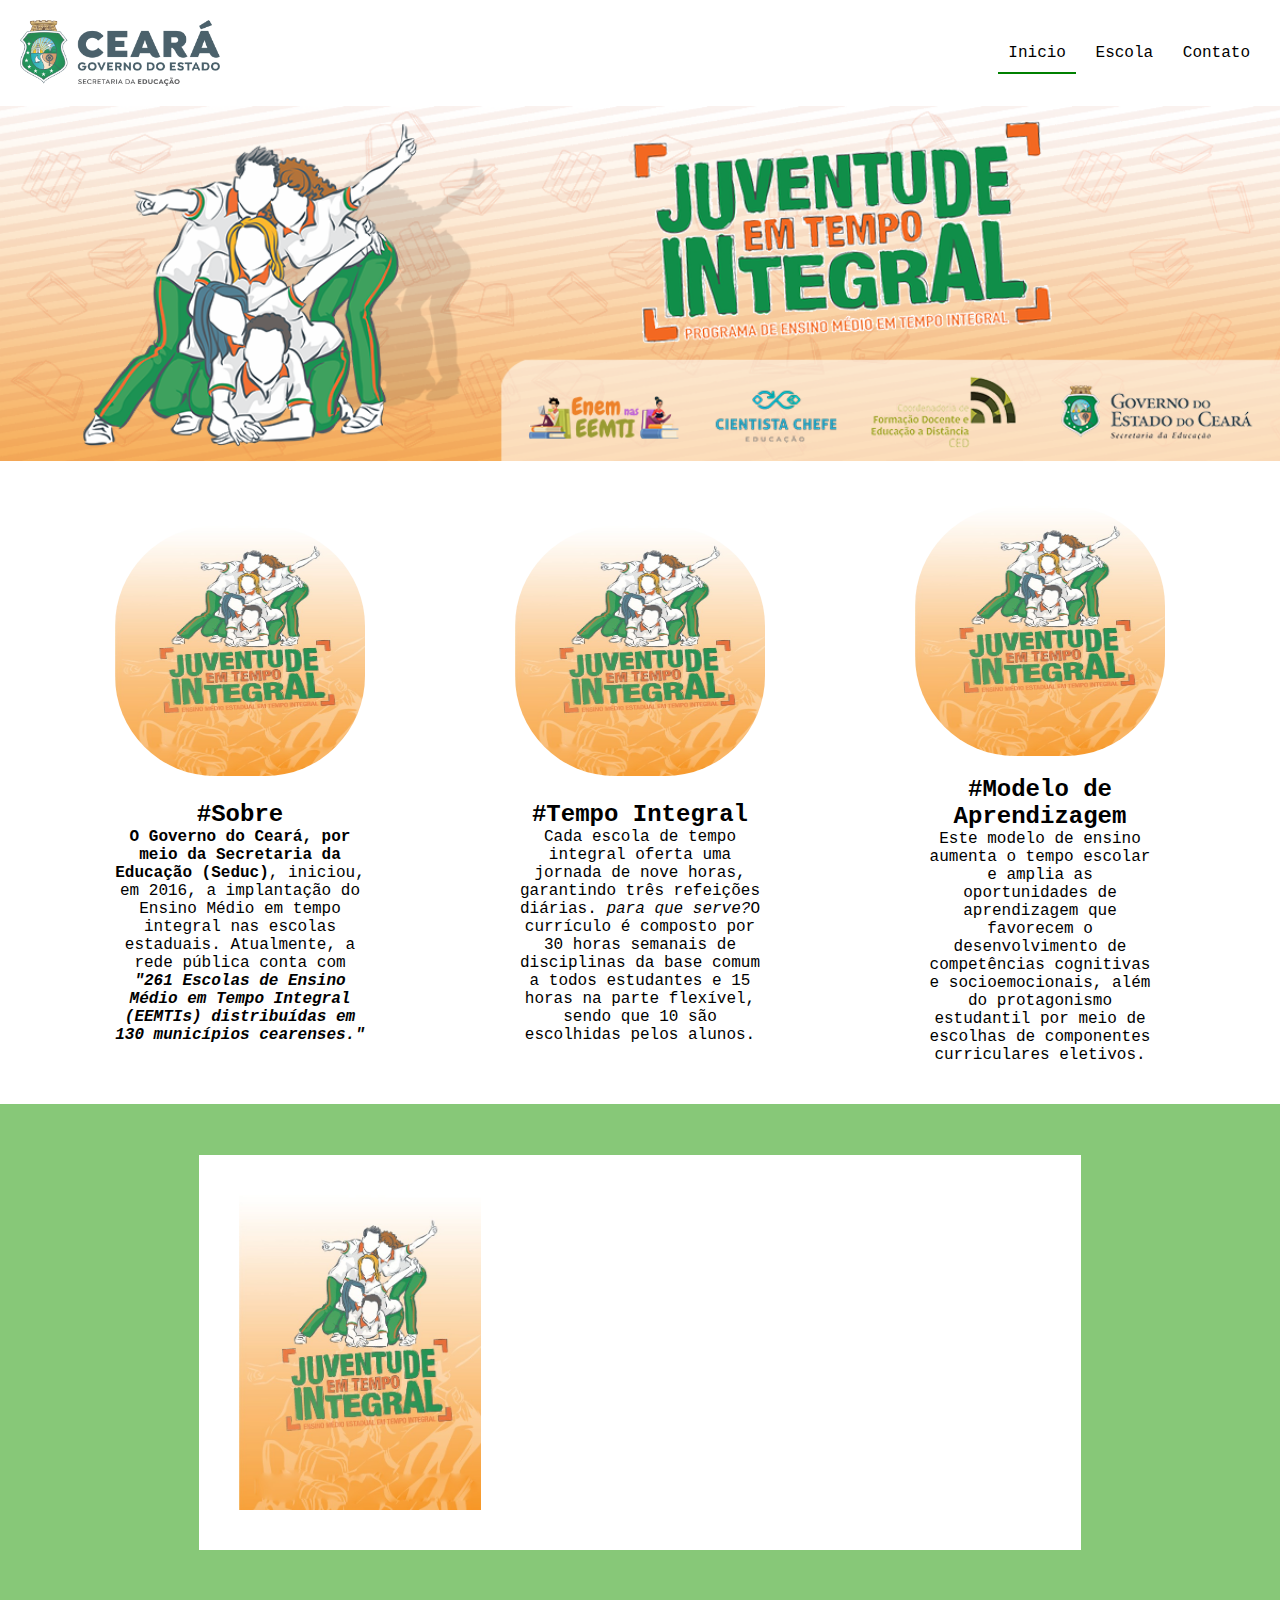
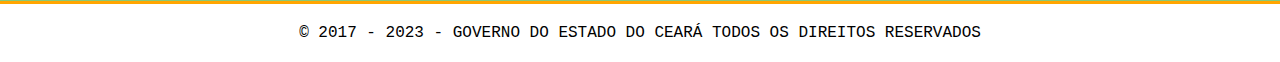
<file: index.html>
<!DOCTYPE html>
<html lang="pt-br">
    <head>
        <meta charset="UTF-8" />
        <title>Página Inicial</title>
        <link rel="stylesheet" href="./estilo.css" />
    </head>
    <body>
        
        <!--Cabeçalho com logo e menu do site-->
        <header>
            <img src="./imagens/logo.png" id="logo" alt="logo Governo do Estado do Ceará">
            <nav class="menu">
                <ul>
                    <li><a href="./ndex.html" id="ativo">Inicio</a></li>
                    <li><a href="./escola.html" target="_blank" title="Escola">Escola</a></li>
                    <li><a href="./contato.html">Contato</a></li>
                </ul>
            </nav>
        </header>

        <!--Conteúdo principal com 3 seções-->
        <main>
            <section>
                <img src="./imagens/banner.png" id="bannerPrincipal" alt="banner EEMTI">
            </section>
            <section class="container">
                <article class="conteudo">
                    <div>
                        <img src="./imagens/eemti.jpeg" class="banner" alt="juventude integral">
                        <h2>#Sobre</h2>
                        <p>
                            <strong>O Governo do Ceará, por meio da Secretaria da Educação (Seduc)</strong>,
                            iniciou, em 2016, a implantação do Ensino Médio em tempo integral nas escolas
                            estaduais. Atualmente, a rede pública conta com <strong><i>"261 Escolas de Ensino
                            Médio em Tempo Integral (EEMTIs) distribuídas em 130 municípios
                            cearenses."</i></strong>
                        </p>
                    </div>
                </article>
                <article class="conteudo">
                    <div>
                        <img src="./imagens/eemti.jpeg" class="banner" alt="juventude integral">
                        <h2>#Tempo Integral</h2>
                        <p>
                            Cada escola de tempo integral oferta uma jornada de nove horas, garantindo três
                            refeições diárias. <em>para que serve?</em>O currículo é composto por 30 horas semanais de disciplinas da base
                            comum a todos estudantes e 15 horas na parte flexível, sendo que 10 são escolhidas
                            pelos alunos.
                        </p> 
                    </div>
                    
                </article>
                <article class="conteudo">
                    <img src="./imagens/eemti.jpeg" class="banner" alt="juventude integral">
                    <h2>#Modelo de Aprendizagem</h2>
                    <p>
                        Este modelo de ensino aumenta o tempo escolar e amplia as oportunidades de
                        aprendizagem que favorecem o desenvolvimento de competências cognitivas e
                        socioemocionais, além do protagonismo estudantil por meio de escolhas de componentes
                        curriculares eletivos.
                    </p>
                </article>
            </section>
            <section id="video">
                <div class="container">
                    <img src="./imagens/eemti.jpeg" alt="juventude integral">
                    <iframe width="560" height="315" src="https://www.youtube.com/embed/dOPjtGsiGLw" 
                    title="EMTI" frameborder="0" allow="accelerometer; autoplay; 
                    clipboard-write; encrypted-media; gyroscope; picture-in-picture; web-share" 
                    allowfullscreen></iframe>
                </div>

            </section>
        </main>
        <footer id="rodape">
            <p>© 2017 - 2023 - <a href="https://www.seduc.ce.gov.br/" target="_blank"> GOVERNO DO ESTADO DO CEARÁ</a> TODOS OS DIREITOS RESERVADOS</p>
        </footer>
    </body>
</html>
</file>
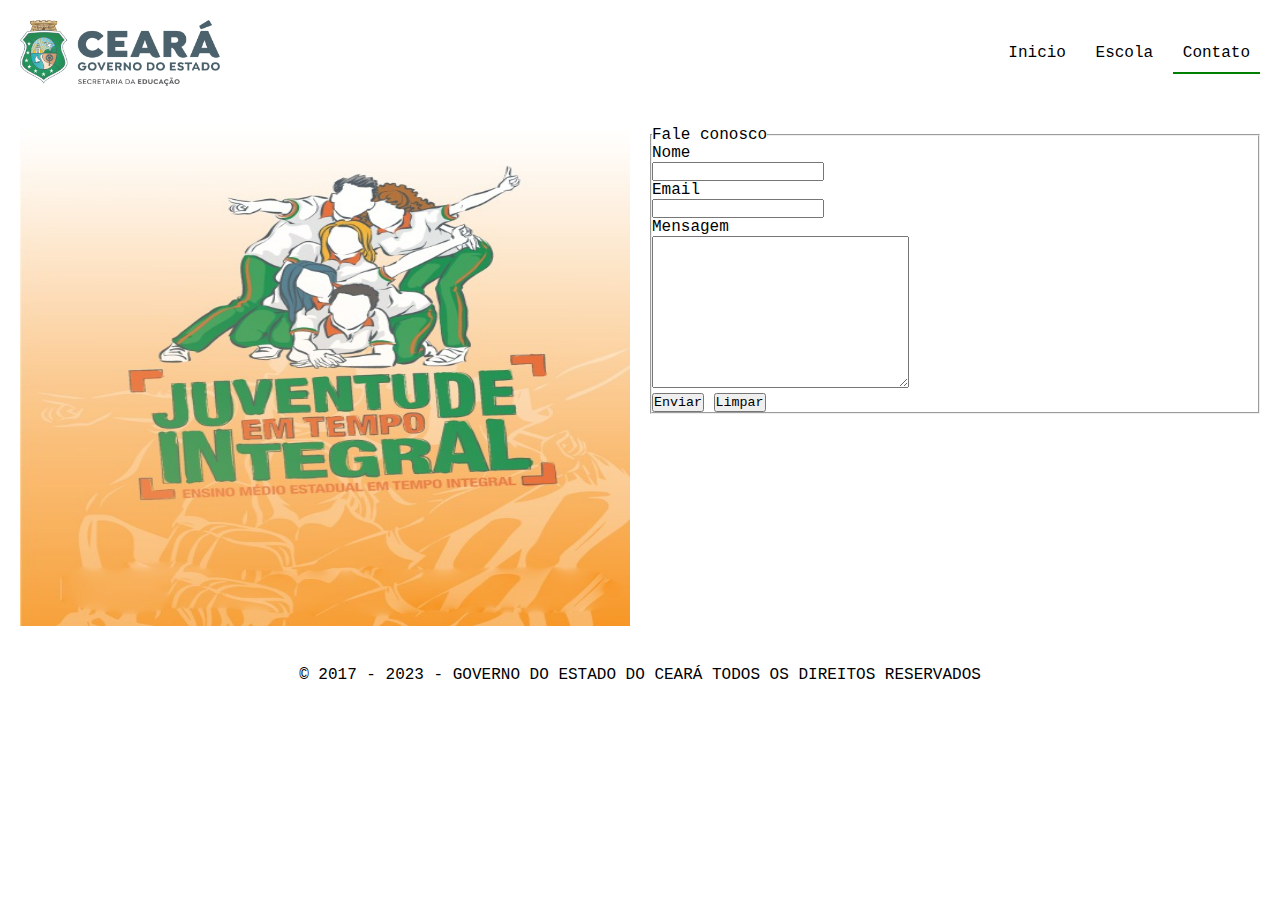
<file: contato.html>
<!DOCTYPE html>
<html lang="pt-br">
<head>
    <meta charset="UTF-8">
    <meta http-equiv="X-UA-Compatible" content="IE=edge">
    <meta name="viewport" content="width=device-width, initial-scale=1.0">
    <title>Contato</title>
    <link rel="stylesheet" href="./estilo.css" />
    <link rel="stylesheet" href="./formulario.css">
</head>
<body>
    <header>
        <img src="./imagens/logo.png" id="logo" alt="logo Governo do Estado do Ceará">
        <nav class="menu">
            <ul>
                <li><a href="./index.html" >Inicio</a></li>
                <li><a href="./escola.html" target="_blank" title="Escola">Escola</a></li>
                <li><a href="./contato.html" id="ativo">Contato</a></li>
            </ul>
        </nav>
    </header>
    <main>
        <div class="container-form">
            <img src="./imagens/eemti.jpeg" alt="" >
            <form>
                <fieldset>
                    <legend>Fale conosco</legend>
                    <label for="nome">Nome</label>
                    <br>
                    <input type="text" id="nome">
                    <br>
                    <label for="email">Email</label>
                    <br>
                    <input type="text" id="email">
                    <br>
                    <label for="mensagem">Mensagem</label>
                    <br>
                    <textarea id="mensagem" cols="30" rows="10"></textarea>
                    <br>
                    <button type="submit">Enviar</button>
                    <button type="reset">Limpar</button>
                </fieldset>  
                

            </form>
        </div>
    </main>
    <footer id="rodape">
        <p>© 2017 - 2023 - <a href="https://www.seduc.ce.gov.br/" target="_blank"> GOVERNO DO ESTADO DO CEARÁ</a> TODOS OS DIREITOS RESERVADOS</p>
    </footer>
</body>
</html>
</file>
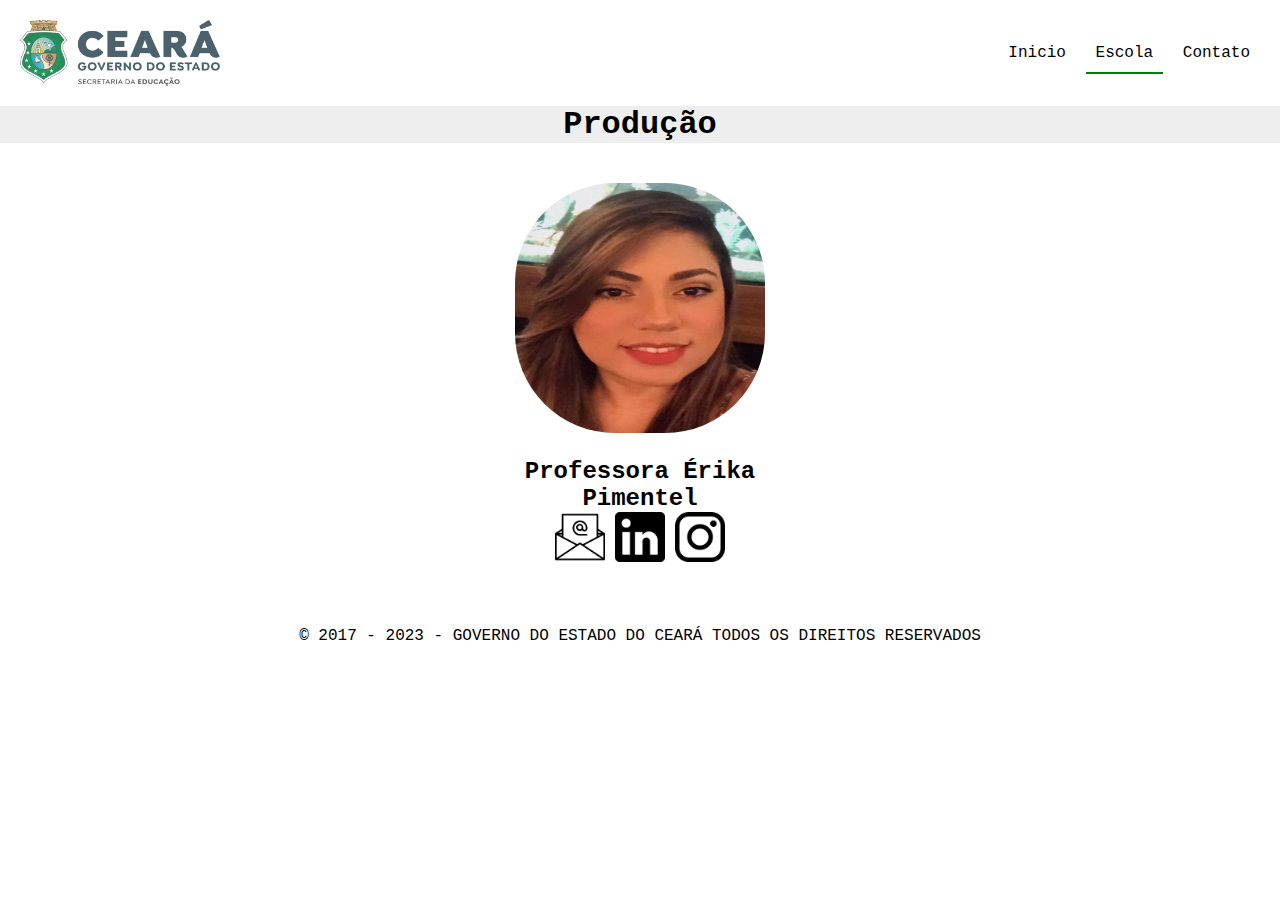
<file: escola.html>
<!DOCTYPE html>
<html lang="pt-br">
<head>
    <meta charset="UTF-8">
    <meta http-equiv="X-UA-Compatible" content="IE=edge">
    <meta name="viewport" content="width=device-width, initial-scale=1.0">
    <title>Escola</title>
    <link rel="stylesheet" href="./estilo.css" />
</head>
<body>
    <header>
        <img src="./imagens/logo.png" id="logo" alt="logo Governo do Estado do Ceará">
        <nav class="menu">
            <ul>
                <li><a href="./index.html">Inicio</a></li>
                <li><a href="./escola.html" target="_blank" id="ativo">Escola</a></li>
                <li><a href="./contato.html">Contato</a></li>
            </ul>
        </nav>
    </header>
    <main>
        <h1 style="background: #eee; text-align: center;">Produção</h1>
        <section class="container">
            <article class="conteudo">
                <div>
                    <img src="./imagens/erika.jpeg" class="banner" alt="juventude integral">
                    <h2>Professora Érika Pimentel</h2>
                    <div>
                        <a href="mailto:erikamayarapimentel@gmail.com" target="_blank"><img src="./imagens/email.png" alt="" width="50" height="50"></a>
                        <a href="https://www.linkedin.com/in/tiaerikadev/" target="_blank"><img src="./imagens/linkedin.png" alt="" width="50" height="50"></a>
                        <a href="https://www.instagram.com/erika_pimentel/" target="_blank"><img src="./imagens/instagram.png" alt="" width="50" height="50"></a>
                    </div>
                </div>
            </article>
        </section>
    </main>
    <footer id="rodape">
        <p>© 2017 - 2023 - <a href="https://www.seduc.ce.gov.br/" target="_blank"> GOVERNO DO ESTADO DO CEARÁ</a> TODOS OS DIREITOS RESERVADOS</p>
    </footer>
</body>
</html>
</file>
<file: estilo.css>
*{
    box-sizing: border-box;
    padding: 0;
    margin: 0;
    font-family: 'Courier New', Courier, monospace;
}
body{
    background: #ffffff;
}

/*CABEÇALHO DO SITE*/
header{
    width: 100%;
    display: flex;
    justify-content: space-between;
    align-items: center;
    padding: 20px;
}
#logo{
    width:200px;
   }
.menu ul li{
    display: inline;
}

.menu > ul > li > a:link{
    text-decoration: none;
    color: black;
    padding: 10px;
}
.menu > ul > li > a:hover{
    border-bottom: 2px solid green;
}  
.menu > ul > li > a:active{
    color: green;
    border-bottom: 2px solid green;
    font-weight: 700;
}  
#ativo{
    border-bottom: 2px solid green;
}

/*SEÇÕES*/
#bannerPrincipal{
    width: 100%;
}
.container{
    display: flex;
    justify-content: space-around;
    padding: 40px;
    align-items: center;
    background-color: #ffffff;    
}   
.conteudo{
    display: flex;
    flex-direction: column;
    align-items: center;
    text-align: center;
    max-width: 20%;
}
.banner{
    width: 250px;
    height: 250px;
    margin-bottom: 20px;
    border-radius: 40%;
}   
#video{
    background-color: rgba(135, 200, 120, 1);
    display: flex;
    justify-content: center;
    align-items: center;
    height: 500px;
    border-bottom: 3px solid orange;
}
#video > .container > img {
    height: 315px;
}

/*RODAPÉ*/
footer{
    text-align: center;
    padding: 20px;
}
footer > p > a{
    text-decoration: none;
    color: black;
}
</file>
<file: formulario.css>
.container-form{
    display: flex;
    align-items: center;
    padding: 20px;
}
.container-form img{
    width: 50%;
    height: 500px;
    margin-right: 20px;
}
.container-form form{
    width: 50%;
    height: 500px;
}
</file>
